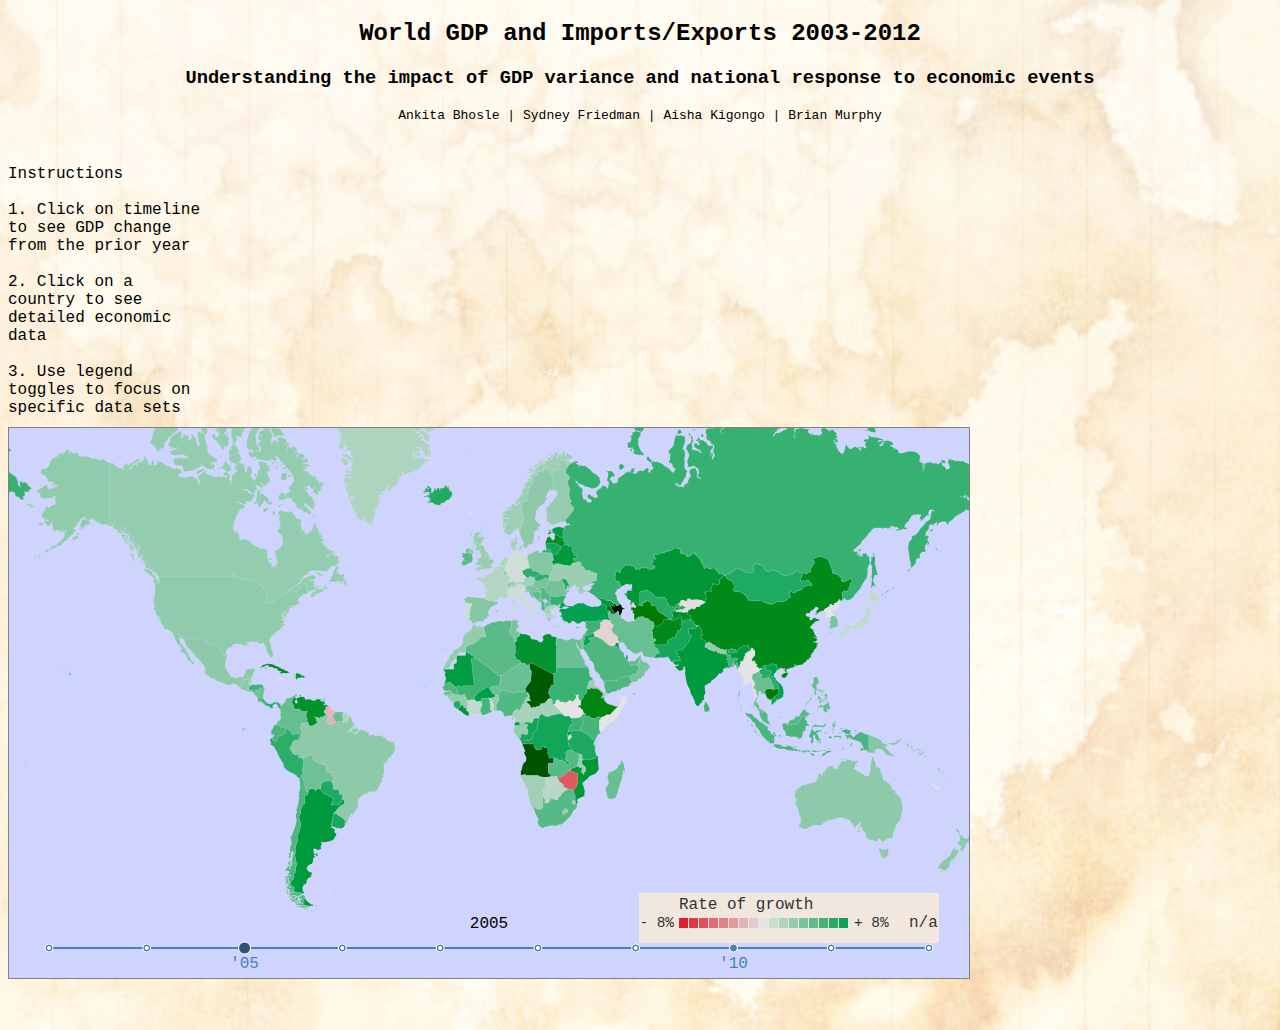
<file: worldMap/index.html>
<!DOCTYPE html>
<meta charset="utf-8">
<title>IOLabVisualizationFinalProject</title>
<style>
/*background image -BM*/
   html { 
    background: url(images/paper.jpg) no-repeat center center fixed; 
    -webkit-background-size: cover;
    -moz-background-size: cover;
    -o-background-size: cover;
    background-size: cover;
}

#chart_container {
  display:block;
  margin: auto;
  margin-bottom:30px;
  padding-left: 300px
}

svg {
     border:1px solid gray;
     /*colors SVG map background -BM*/
     background-color: #CFD4FF;
     /*adds  small margin between SVGs*/
   }

#map {
  /*centers SVG -BM*/
  display:block;
  margin-right: auto;
  /*adds  small margin between SVGs*/
  margin-bottom:5px;
  width:960px;
  height:550px;
  float:left;
}

.info {
  display:block;
  margin:1px;
  margin-right:auto;
  background-color: transparent;
  width:960px;
  font-family:courier;

}

.info p {
  display:block;
  margin:1px;
  margin-right:auto;
  background-color: transparent;
  width:960px;
  font-family:courier;
}
#labeltwo{
  clear:both;
  text-align: center;
  padding-left: 130px;
}

#option {
  display:block;
  margin:1px;
  margin-right:auto;
  background-color: transparent;
  width:960px;
  font-family:courier;
  padding-left: 130px;
  text-align: center;
}

/*diff color for barchart -BM*/
   #barchart {
    background-color: white;
    margin-bottom:50px;
   }


.country {
 /* fill: #ccc;*/
  stroke: #fff;
  stroke-width: .1px;
  stroke-linejoin: round;
  cursor: pointer;
}

.hidden { 
  display: none; 
}
div.tooltip {
  color: #222; 
  background: #fff; 
  padding: .5em; 
  text-shadow: #f5f5f5 0 1px 0;
  border-radius: 2px; 
  box-shadow: 0px 0px 2px 0px #a6a6a6; 
  opacity: 0.9; 
  position: absolute;
}

rect {
  fill: none;
  pointer-events: all;
}

  #timeline rect {
    fill: #CFD4FF;
    stroke: none;
    stroke-width: 0;    
  }
  #timeline path {
    stroke: steelBlue;
    fill: steelBlue;
    stroke-width: 2px;
  }
  #timeline .year-marker {
    stroke: white;
    stroke-width: 1px;
    fill: steelBlue;
  }
  #timeline .year-tick {
    stroke: none;
    stroke-width: 0;
    fill: white;
  }
  #timeline .year-tick-label {
    fill: steelBlue;
    font-size: 1em;
    cursor: pointer;
    /*font for timeline -BM*/
    font-family:courier;
  }

  /*font for timeline -BM*/
  #timeline .year-label {
    font-family:courier;
  }
  #timeline .year-nav {
    font-family:courier;
  }

  .legend text{
    fill:#333333;
    font-family:courier;
  }
  .clearDiv{
    clear:both;
  }

  /*Page Format - BM*/

#titleinfo {
  text-align:center;
  font-family:courier;
  width:auto;
  margin:auto;
  margin-bottom:0px;
}

#titleinfo p{
  font-family:courier;
  font-size:small;
}

#setupinfo p {
  font-size:small;
  width: 200px;
  float:right;
  margin: 10px;
  margin-top: 10px;
  margin-left:auto;
  text-align:left;
  font-family: courier;
  font-size:medium;
  float: left;
  padding-right: 100px;
}

.x_label {display:none;}

</style>


<link type="text/css" rel="stylesheet" href="_css/style.css">
<script src="d3/d3.v3.min.js"></script>
<script src="d3/queue.v1.min.js"></script>
<script src="d3/topojson.js"></script>
<script type="text/javascript" src="_js/jquery-1.10.2.min.js"></script>
<script src="_js/rickshaw.min.js"></script>
<!--Set up the HTML body-->
<body>
  
  <div id="titleinfo">
    <h2>World GDP and Imports/Exports 2003-2012</h2>
    <h3>Understanding the impact of GDP variance and national response to economic events</h3>
    <p>Ankita Bhosle | Sydney Friedman | Aisha Kigongo | Brian Murphy</p><br>
  </div>
<div id="option" class='info'>
  <p>
</div>
<div id="setupinfo">
    <p>Instructions<br><br>

    1. Click on timeline to see GDP change from the prior year<br><br>

    2. Click on a country to see detailed economic data<br><br>

    3. Use legend toggles to focus on specific data sets</p>
</div>
<!--Set up the map of the world-->
<div id="map"></div>
<div id="labeltwo" class='info'>
</div>
<!--Set up the chart that will show the GDP vs. Imports vs. Exports-->
<div id="chart_container">
  <div id="chart"></div>
  <!--Allows the person to select which data they would like to see on the chart-->
  <div id="legend_container">
    <div id="smoother" title="Smoothing"></div>
    <div id="legend"></div>
  </div>
  <div id="slider"></div>
</div>
</body>
<script>
// The SVG container
var width  = 960,
    height = 550,
    active,
    year=2005

var color = d3.scale.category10();

var projection = d3.geo.mercator()
                .translate([480, 300])
                .scale(970);

var path = d3.geo.path()
    .projection(projection);

var svg = d3.select("#map").append("svg")
    .attr("width", width)
    .attr("height", height)
    .attr("viewBox", "0 0 960 550")
    .attr("preserveAspectRatio", "yes");

svg.append("rect")
    .attr("width", width)
    .attr("height", height)
    .on("click", reset);

var g = svg.append("g").attr("id", "countries");

// Set up the color scale to map GDP number into a color space
  var color = d3.scale.linear()
    .domain([-8, 0, 8])
    .range(["#de1f2e", "#e4e4e4", "#0ca454"]);

// set up timer variables
      timelineXMargin = 40;
      timelineYMargin = 30;

    function makeRange(from,to) {
        // Generate a range of numbers inclusive
          var r = new Array();
          for ( var i = from; i <= to; i++ ) {
              r.push(i);
             }
            return r;
       }

      //line for the year plots
      var tx = d3.scale.linear().range([timelineXMargin, width-timelineXMargin]);

      var xAxis = d3.svg.axis().scale(tx).orient("bottom");

      var tline = d3.svg.line()
      .x(function(d) { return tx(d); })
      .y(function(d) { return height - timelineYMargin; });


function reset() {
  g.selectAll(".active").classed("active", active = false);
  g.transition().duration(750).attr("transform", "");
  d3.select('body').select('#option').selectAll('div.info').remove();
  d3.select('body').select('#chart_container').selectAll('div').remove();
  d3.select('body').select('#chart_container').append('div').attr("id","chart");
  d3.select('body').select('#chart_container').append('div').attr("id","legend_container").append('div').attr("id","smoother");
  d3.select('body').select('#chart_container').select("#legend_container").append('div').attr("id","legend");
  d3.select('body').select('#chart_container').append('div').attr("id","slider");
  d3.select('body').select('#labeltwo').text(String(""));

}
/* The following helper functions map the different gdp, country codes, files together to assist in 
finding the data for a given country using its country code. */

function growthIn(d,nm,gw){
  var gdp;
  var t3 =  nm.filter(function(n){return n['numeric'] == d.id})[0];
  if (typeof t3 === "undefined" || t3.length ==0){
       gdp = t3;

    } else {
      gdp = gw.filter(function(n){ return n['Country Code'] == t3['3code']})[0];

    }
  
  return gdp;
}
function growthColor(d,year,nm,gw){

        var cgdp = growthIn(d,nm,gw);
        if (typeof cgdp === 'undefined' || cgdp.length == 0 ) {
         //console.log("Unavailable")
          return "url(#undefined)";
         }
           return color(Number(cgdp[year]).toFixed(1));

            }
function growthLabel(d,year,nm,gw){
      var cgdp = growthIn(d,nm,gw);
      if (typeof cgdp === 'undefined' || cgdp.length == 0 ) {
          return "Unavailable"
        }
      return cgdp['CountryName'] + ": " 
      + String(Number(cgdp[year]).toFixed(1)) 
      + "%";
       }


//Transitions
function timeclick(y,nm,gw) {

    transitionToYear(y,nm,gw);
    return false;
  }

  function transitionToYear(y,nw,gw) {
      // delay the map transition to set a starting value for undefined 
      // fills. otherwise the pattern is replaced by black first 
      // webkit flickers when transitioning from pattern to pattern
      // source: Philip Dhow : mbostock.com
      console.log(y);
      year = y;
      function colorCheck() {  
          if ( d3.select(this).attr('fill') == 'url(#undefined)' ) {
                d3.select(this).attr('fill', '#e4e4e4');
              }
          }

      g.selectAll(".country")
         .transition().delay(1).duration(1000)
         .each("start", colorCheck)
         .attr('fill', function(d) { return growthColor(d,y,nw,gw); });
                                        
      g.selectAll(".country")
        .select('title')
        .text(function(d) { return growthLabel(d,y,nw,gw); });

        timeline.select('.selected')
            .classed('selected',false)
            .select('.year-marker')                            
            .transition().delay(1).duration(1000)
            .style('fill','steelBlue')
            .attr('r',4);

        timeline.select('#year'+String(y))
            .classed('selected',true)
            .transition().delay(1).duration(1000)
            .select('.year-marker')
            .style('fill','#2e5270')
            .attr('r',6);

        timeline.select('.year-label')
            .transition()
            .duration(1000)
            .text(String(year));
  }

queue()
    .defer(d3.json, "data/world-50m.json")
    .defer(d3.csv, "data/country-codes.csv")
    .defer(d3.csv, "data/world-gdp-growth.csv")
    .await(ready);

function ready(error, world, names,growth) {

  var countries = topojson.object(world, world.objects.countries).geometries,
      neighbors = topojson.neighbors(world, countries),
      i = -1,
      n = countries.length;

  countries.forEach(function(d) { 
    var tryit = names.filter(function(n) { return d.id == n.numeric; })[0];
    //console.log(tryit);
    if (typeof tryit === "undefined"){
      d.name = "Undefined";
      //console.log(d);
    } else {
      d.name = tryit.name; 
    }
  });

var country = g.selectAll(".country").data(countries);

  country
   .enter()
    .insert("path")
    .attr("class", "country")    
      .attr("title", function(d,i) { return d.name; })
      .attr("d", path)
      .on("click", clicked)
      .attr('fill', function(d){return growthColor(d,year,names,growth);})
      .attr('stroke','##fff')
      .append("title")
              .text(function(d){return growthLabel(d,year,names,growth)});

     //Custom interface for timeline
     timeRange = makeRange(2003,2012); // temp hardcoded
     tx.domain(d3.extent(timeRange, function(d) { return d; }));

            timeline = svg.append('g')
            .attr('id','timeline')
            .attr('style','z-index:99;');

            timeline.append('rect')
            .attr('x',0)
            .attr('y',height - timelineYMargin )
            .attr('width',width)
            .attr('height',timelineYMargin);

            timeline.append('path')
            .attr('d',tline(timeRange));

            var tgs = timeline.selectAll('.year-marker')
            .data(timeRange)
            .enter().append('g')
            .attr('class','year-group')
            .attr('id', function(d) { return 'year'+String(d); })
            .on("click",function(d){timeclick(d,names,growth);});

            tgs.append("circle")
            .attr('class','year-marker')
            .attr("cx", function(d) { return tx(d); }) 
            .attr("cy", function(d) { return height-timelineYMargin; }) 
            .attr("r",4);

            tgs.filter(function(d,i) { return (d%5); })
            .append('circle')
            .attr('class','year-tick')
            .attr("cx", function(d) { return tx(d); }) 
            .attr("cy", function(d) { return height-timelineYMargin; }) 
            .attr("r",2);

            timeline.selectAll('.year-tick-label')
            .data(timeRange.filter(function(d){ return !(d%5) && !(d==2003); }))
            .enter().append("text")
            .attr('class','year-tick-label')
            .attr('text-anchor','middle')
            .attr("x", function(d) { return tx(d); }) 
            .attr("y", function(d) { return height-timelineYMargin+20; }) 
            .on("click",timeclick)
            .text(function(d){ 
              if ( d%100==0 ) return String(d);
              return "'"+String(d).slice(2); 
            });

            timeline.selectAll(".year-group") 
            .on("mouseover", function(d){
              d3.select(this).select('.year-marker') 
              .transition() 
              .attr("r",6);
            })
            .on("mouseout", function(d){
              var r = d3.select(this).classed('selected') ? 6 : 4;
              d3.select(this).select('.year-marker') 
              .transition() 
              .attr("r",r);
            });

            timeline.select('#year'+String(year))
            .classed('selected',true)
            .select('.year-marker')
            .style('fill','#2e5270')
            .attr('r',6);

            timeline.append('text')
            .text(String(year))
            .attr('class','year-label')
            .attr("text-anchor", "middle")
            .attr('x',width/2)
            .attr('y',height-50);

// Add a legend


// on click helper function
function clicked(d) {
  d3.select('body').select('#option').selectAll('div.info').remove();
  if (active === d) return reset();
  g.selectAll(".active").classed("active", false);
  d3.select(this).classed("active", active = d);

  d3.select('body').select('#labeltwo')
    .text(String("Export and Import of Goods and Services Over Time (% of GDP)"));

  console.log(d);
  var b = path.bounds(d);

  console.log(b);
  g.transition().duration(750).attr("transform",
      "translate(" + projection.translate() + ")"
      + "scale(" + .95 / Math.max((b[1][0] - b[0][0]) / width, (b[1][1] - b[0][1]) / height) + ")"
      + "translate(" + -(b[1][0] + b[0][0]) / 2 + "," + -(b[1][1] + b[0][1]) / 2 + ")");

  d3.select('body').select('#option')
    .text(function(e){
      gdp = growthIn(d,names,growth);
      console.log(gdp);
      world = growth.filter(function(n){ return n['Country Code'] =='WLD'})[0];

      return "Global GDP: "+Number(world[year]).toFixed(2)+"%, Country: "+d.name+", GDP: "+Number(gdp[year]).toFixed(2)+"%";
    });
    
  d3.select('body').select('#option').selectAll('div.info').remove();
  d3.select('body').select('#chart_container').selectAll('div').remove();
  d3.select('body').select('#chart_container').append('div').attr("id","chart");
  d3.select('body').select('#chart_container').append('div').attr("id","legend_container").append('div').attr("id","smoother");
  d3.select('body').select('#chart_container').select("#legend_container").append('div').attr("id","legend");
  d3.select('body').select('#chart_container').append('div').attr("id","slider");
    drawlinegraph(growthIn(d,names,growth));

  
}
}

// Define the legend as part of the global map

var growthPoints = makeRange(-8,8);
var ly = height - timelineYMargin-30;
var lc=750;

legend = svg.append('g') // svg
.attr('class','legend');

legend.append('rect')
      .attr('fill','white')
      .style('opacity',0.8)
      .style('fill','antiquewhite')
      .attr('x',lc-120)
      .attr('y',ly-25)
      .attr('width',300)
      .attr('height',50);

legend.selectAll('.growth-points')
      .data(growthPoints)
      .enter().append('rect')
      .attr('x',function(d) { return lc + d*10; })
      .style('fill',function(d) { return color(d); })
      .attr('y',ly)
      .attr('width',9)
      .attr('height',10);

legend.append('text')
      .attr('x',lc-80)
      .attr('y',ly-9)
      .attr('text-anchor','start')
      .text('Rate of growth');

legend.append('text')
      .attr('x',lc-85)
      .attr('y',ly+9)
      .attr('text-anchor','end')
      .style('font-size','0.9em')
      .text('- 8%');

legend.append('text')
      .attr('x',lc+95)
      .attr('y',ly+9)
      .attr('text-anchor','start')
      .style('font-size','0.9em')
      .text('+ 8%');

legend.append('rect')
      .style('fill','url(#undefined)')
      //.attr('fill','url(#undefined)')
      .attr('x',lc+135)
      .attr('y',ly)
      .attr('width',10)
      .attr('height',10);

legend.append('text')
      .attr('x',lc+150)
      .attr('y',ly+9)
      .text('n/a');

// Helper function to draw the line data
function drawlinegraph(d)
{
  var codeVal = d['Country Code'];
//Load file helper function
d3.loadData = function() {
  
      var loadedCallback = null;
      var toload = {};
      var data = {};
      var loaded = function(name, d) {
        delete toload[name];
        data[name] = d;
        return notifyIfAll();
      };
      var notifyIfAll = function() {
        if ((loadedCallback != null) && d3.keys(toload).length === 0) {
          loadedCallback(data);
        }
      };
      var loader = {
        json: function(name, url) {
          toload[name] = url;
          d3.json(url, function(d) {
            return loaded(name, d);
          });
          return loader;
        },
        csv: function(name, url) {
          toload[name] = url;
          d3.csv(url, function(d) {
            return loaded(name, d);
          });
          return loader;
        },
        onload: function(callback) {
          loadedCallback = callback;
          notifyIfAll();
        }
      };
      return loader;
    };

    
    d3.loadData()
      .csv('growth', 'data/world-gdp-growth.csv')
      .csv('mobile', 'data/exports.csv')
      .csv('bband', 'data/imports.csv')
      .onload(function(data) {
        console.log("Loading mobile data");
        console.log(data.mobile);
        console.log("Loading growth data");
        console.log(data.growth);

        
        var seriesData = [ [], [],[] ];

          for (var i = 0; i <= data.growth.length - 1; i++) 
        {
          for (var j = 2005; j<=2011; j++)
      {
      if(data.growth[i]["Country Code"] == codeVal)
      seriesData[1].push({'x':j,'y':parseFloat(parseFloat(data.growth[i][j]).toFixed(2))});  
      };
    };


        for (var i = 0; i <= data.mobile.length - 1; i++) 
        {
          for (var j = 2005; j<=2011; j++)
      {
      if(data.mobile[i]["Country Code"] == codeVal)
      seriesData[0].push({'x':j,'y':parseFloat(parseFloat(data.mobile[i][j]).toFixed(2))});   
      
      };
    };

    for (var i = 0; i <= data.bband.length - 1; i++) 
        {
          for (var j = 2005; j<=2011; j++)
      {
      if(data.bband[i]["Country Code"] == codeVal)
      seriesData[2].push({'x':j,'y':parseFloat(parseFloat(data.bband[i][j]).toFixed(2))}); 
      };
    };

    console.log(seriesData);

    // instantiate our graph!
    a = [{'x':10,'y':20}];

// Use Rickshaw d3 library
// www.code.shutterstock.com/rickshaw/examples
var graph = new Rickshaw.Graph( {
  element: document.getElementById("chart"),
  width: 960,
  height: 350,
  renderer: 'line',
  min:'auto',
  series: [
    {
      color: "#c05020",
      data: seriesData[0],
      name: 'Exports % of GDP'
    }, {
      color: "#30c020",
      data: seriesData[1],
      name: 'GDP Growth Percentage'
    },{
      color: "#3333c0",
      data: seriesData[2],
      name: 'Imports % of GDP'
    },

  ]
} );

var format = function(n) {

  var map = {
    2005: '2005',
    2006: '2006',
    2007: '2007',
    2008: '2008',
    2009: '2009',
    2010: '2010',
    2011: '2011',
    2012: '2012'
  };

  return map[n];
}

graph.render();

var hoverDetail = new Rickshaw.Graph.HoverDetail( {
  graph: graph,
  formatter: function(series,x,y){
    return series.name + ":GDP "+y+"%";
  }
} );

var legend = new Rickshaw.Graph.Legend( {
  graph: graph,
  element: document.getElementById('legend')

} );

var shelving = new Rickshaw.Graph.Behavior.Series.Toggle( {
  graph: graph,
  legend: legend
} );

var axes = new Rickshaw.Graph.Axis.X( {
  graph: graph
} );
axes.render();

console.log(axes);
var yaxes = new Rickshaw.Graph.Axis.Y( {
  graph: graph
} );
yaxes.render();   
          
          });

}
</script>
</file>
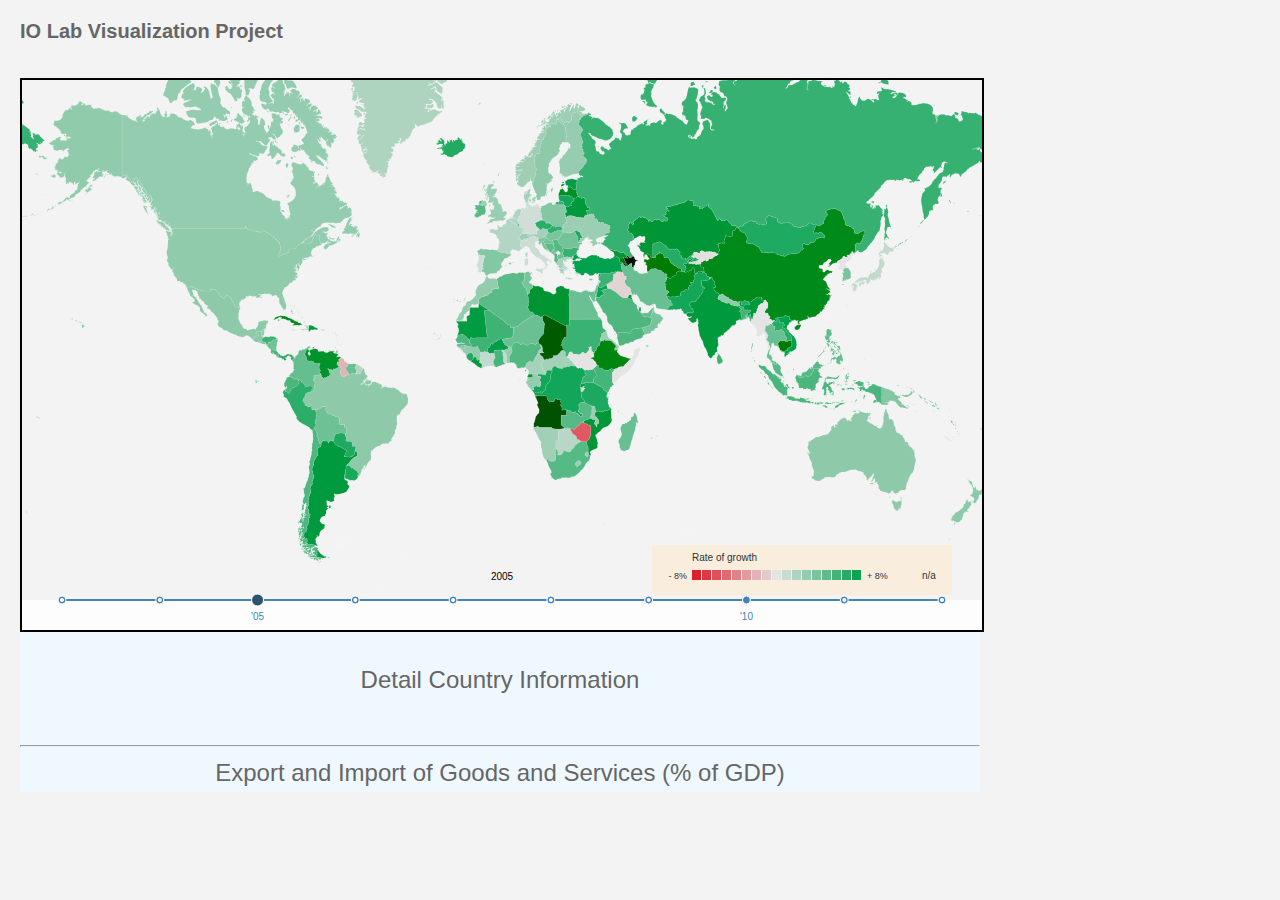
<file: worldMap/index_backup.html>
<!DOCTYPE html>
<meta charset="utf-8">
<title>IOLabVisualizationFinalProject</title>
<style>
body { 
  color: #666; 
  background: #f3f3f3; 
  font: normal 10px "Helvetica Neue", Helvetica, sans-serif; 
  margin: 2em; 
}
#map {
  border:2px solid #000;
  width:960px;
  height:550px;
}
.country {
 /* fill: #ccc;*/
  stroke: #fff;
  stroke-width: .1px;
  stroke-linejoin: round;
  cursor: pointer;
}

.hidden { 
  display: none; 
}
div.tooltip {
  color: #222; 
  background: #fff; 
  padding: .5em; 
  text-shadow: #f5f5f5 0 1px 0;
  border-radius: 2px; 
  box-shadow: 0px 0px 2px 0px #a6a6a6; 
  opacity: 0.9; 
  position: absolute;
}
/*  color: #222; 
  background: #fff;
  font-size: x-large; 
  padding: .5em; 
  text-shadow: #f5f5f5 0 1px 0;
  border-radius: 2px; 
  box-shadow: 0px 0px 2px 0px #a6a6a6; 
  opacity: 0.9; 
  position: absolute;
  //width: 120px;
}*/


rect {
  fill: none;
  pointer-events: all;
}
.info{
  padding-top: 10px;
  max-height: 120px;
  font-size: 20px;
  background-color: aliceblue;
  padding-bottom: 5px;
  font-size: x-large;
  text-align:center;
  width:960px;
}

  #timeline rect {
    fill: white;
    stroke: none;
    stroke-width: 0;
    opacity: 0.8;
  }
  #timeline path {
    stroke: steelBlue;
    fill: steelBlue;
    stroke-width: 2px;
  }
  #timeline .year-marker {
    stroke: white;
    stroke-width: 1px;
    fill: steelBlue;
  }
  #timeline .year-tick {
    stroke: none;
    stroke-width: 0;
    fill: white;
  }
  #timeline .year-tick-label {
    fill: steelBlue;
    font-size: 1em;
    cursor: pointer;
  }
  .legend text{
    fill:#333333;
  }
  .clearDiv{
    clear:both;
  }

</style>
<link type="text/css" rel="stylesheet" href="_css/style.css">
<script src="d3/d3.v3.min.js"></script>
<script src="d3/queue.v1.min.js"></script>
<script src="d3/topojson.js"></script>
<script type="text/javascript" src="_js/jquery-1.10.2.min.js"></script>
<script src="_js/rickshaw.min.js"></script>
<body>
<h1>IO Lab Visualization Project</h1>
<br><br>
<div id="map"></div>
<div id="option" class='info'>
  <p> Detail Country Information
</div>
<div class='info'>
  <hr>
  Export and Import of Goods and Services (% of GDP)</div>
<div id="chart_container">
  <div id="chart"></div>
  <div id="legend_container">
    <div id="smoother" title="Smoothing"></div>
    <div id="legend"></div>
  </div>
  <div id="slider"></div>
</div>

<script>
// The SVG container
var width  = 960,
    height = 550,
    active,
    year=2005

var color = d3.scale.category10();

var projection = d3.geo.mercator()
                .translate([480, 300])
                .scale(970);

var path = d3.geo.path()
    .projection(projection);

var svg = d3.select("#map").append("svg")
    .attr("width", width)
    .attr("height", height);

svg.append("rect")
    .attr("width", width)
    .attr("height", height)
    .on("click", reset);

var g = svg.append("g").attr("id", "countries");

// Set up the color scale to map GDP number into a color space
  var color = d3.scale.linear()
    .domain([-8, 0, 8])
    .range(["#de1f2e", "#e4e4e4", "#0ca454"]);

// set up timer variables
      timelineXMargin = 40;
      timelineYMargin = 30;

    function makeRange(from,to) {
        // Generate a range of numbers inclusive
          var r = new Array();
          for ( var i = from; i <= to; i++ ) {
              r.push(i);
             }
            return r;
       }

      //line for the year plots
      var tx = d3.scale.linear().range([timelineXMargin, width-timelineXMargin]);

      var xAxis = d3.svg.axis().scale(tx).orient("bottom");

      var tline = d3.svg.line()
      .x(function(d) { return tx(d); })
      .y(function(d) { return height - timelineYMargin; });


function reset() {
  g.selectAll(".active").classed("active", active = false);
  g.transition().duration(750).attr("transform", "");
  d3.select('body').select('#option').selectAll('div.info').remove();
  d3.select('body').select('#chart_container').selectAll('div').remove();
  d3.select('body').select('#chart_container').append('div').attr("id","chart");
  d3.select('body').select('#chart_container').append('div').attr("id","legend_container").append('div').attr("id","smoother");
  d3.select('body').select('#chart_container').select("#legend_container").append('div').attr("id","legend");
  d3.select('body').select('#chart_container').append('div').attr("id","slider");

}

function growthIn(d,nm,gw){
  var gdp;
  var t3 =  nm.filter(function(n){return n['numeric'] == d.id})[0];
  //console.log(t3);
  //var gdp = gw.filter(function(n){ return n['Country Code'] == (t3[0]['3code'])});
  if (typeof t3 === "undefined" || t3.length ==0){
       gdp = t3;
      //console.log(d);
    } else {
      gdp = gw.filter(function(n){ return n['Country Code'] == t3['3code']})[0];
      //console.log(gdp);
      //return gdp;
    }
  
  return gdp;
}
function growthColor(d,year,nm,gw){

        var cgdp = growthIn(d,nm,gw);
        if (typeof cgdp === 'undefined' || cgdp.length == 0 ) {
         //console.log("Unavailable")
          return "url(#undefined)";
         }
           return color(Number(cgdp[year]).toFixed(1));

            }
function growthLabel(d,year,nm,gw){
      var cgdp = growthIn(d,nm,gw);
      if (typeof cgdp === 'undefined' || cgdp.length == 0 ) {
          return "Unavailable"
        }
      return cgdp['CountryName'] + ": " 
      + String(Number(cgdp[year]).toFixed(1)) 
      + "%";
       }


//Transitions
function timeclick(y,nm,gw) {

    transitionToYear(y,nm,gw);
    //yea
    return false;
  }

  function transitionToYear(y,nw,gw) {
      // delay the map transition to set a starting value for undefined 
      // fills. otherwise the pattern is replaced by black first 
      // webkit flickers when transitioning from pattern to pattern
      console.log(y);
      year = y;
      function colorCheck() {  
          if ( d3.select(this).attr('fill') == 'url(#undefined)' ) {
                d3.select(this).attr('fill', '#e4e4e4');
              }
          }

      g.selectAll(".country")
         .transition().delay(1).duration(1000)
         .each("start", colorCheck)
         .attr('fill', function(d) { return growthColor(d,y,nw,gw); });
                                        
      g.selectAll(".country")
        .select('title')
        .text(function(d) { return growthLabel(d,y,nw,gw); });

        timeline.select('.selected')
            .classed('selected',false)
            .select('.year-marker')                            
            .transition().delay(1).duration(1000)
            .style('fill','steelBlue')
            .attr('r',4);

        timeline.select('#year'+String(y))
            .classed('selected',true)
            .transition().delay(1).duration(1000)
            .select('.year-marker')
            .style('fill','#2e5270')
            .attr('r',6);

        timeline.select('.year-label')
            .transition()
            .duration(1000)
            .text(String(year));
  }

queue()
    .defer(d3.json, "data/world-50m.json")
    .defer(d3.csv, "data/country-codes.csv")
    .defer(d3.csv, "data/world-gdp-growth.csv")
    .await(ready);

function ready(error, world, names,growth) {

  var countries = topojson.object(world, world.objects.countries).geometries,
      neighbors = topojson.neighbors(world, countries),
      i = -1,
      n = countries.length;

  countries.forEach(function(d) { 
    var tryit = names.filter(function(n) { return d.id == n.numeric; })[0];
    //console.log(tryit);
    if (typeof tryit === "undefined"){
      d.name = "Undefined";
      //console.log(d);
    } else {
      d.name = tryit.name; 
    }
  });

var country = g.selectAll(".country").data(countries);

  country
   .enter()
    .insert("path")
    .attr("class", "country")    
      .attr("title", function(d,i) { return d.name; })
      .attr("d", path)
      .on("click", clicked)
      .attr('fill', function(d){return growthColor(d,year,names,growth);})
      .attr('stroke','##fff')
      .append("title")
              .text(function(d){return growthLabel(d,year,names,growth)});

     //Custom interface for timeline
     timeRange = makeRange(2003,2012); // temp hardcoded
     tx.domain(d3.extent(timeRange, function(d) { return d; }));

            timeline = svg.append('g')
            .attr('id','timeline')
            .attr('style','z-index:99;');

            timeline.append('rect')
            .attr('x',0)
            .attr('y',height - timelineYMargin )
            .attr('width',width)
            .attr('height',timelineYMargin);

            timeline.append('path')
            .attr('d',tline(timeRange));

            var tgs = timeline.selectAll('.year-marker')
            .data(timeRange)
            .enter().append('g')
            .attr('class','year-group')
            .attr('id', function(d) { return 'year'+String(d); })
            .on("click",function(d){timeclick(d,names,growth);});

            tgs.append("circle")
            .attr('class','year-marker')
            .attr("cx", function(d) { return tx(d); }) 
            .attr("cy", function(d) { return height-timelineYMargin; }) 
            .attr("r",4);

            tgs.filter(function(d,i) { return (d%5); })
            .append('circle')
            .attr('class','year-tick')
            .attr("cx", function(d) { return tx(d); }) 
            .attr("cy", function(d) { return height-timelineYMargin; }) 
            .attr("r",2);

            timeline.selectAll('.year-tick-label')
            .data(timeRange.filter(function(d){ return !(d%5) && !(d==2003); }))
            .enter().append("text")
            .attr('class','year-tick-label')
            .attr('text-anchor','middle')
            .attr("x", function(d) { return tx(d); }) 
            .attr("y", function(d) { return height-timelineYMargin+20; }) 
            .on("click",timeclick)
            .text(function(d){ 
              if ( d%100==0 ) return String(d);
              return "'"+String(d).slice(2); 
            });

            timeline.selectAll(".year-group") 
            .on("mouseover", function(d){
              d3.select(this).select('.year-marker') 
              .transition() 
              .attr("r",6);
            })
            .on("mouseout", function(d){
              var r = d3.select(this).classed('selected') ? 6 : 4;
              d3.select(this).select('.year-marker') 
              .transition() 
              .attr("r",r);
            });

            timeline.select('#year'+String(year))
            .classed('selected',true)
            .select('.year-marker')
            .style('fill','#2e5270')
            .attr('r',6);

            timeline.append('text')
            .text(String(year))
            .attr('class','year-label')
            .attr("text-anchor", "middle")
            .attr('x',width/2)
            .attr('y',height-50);

// Add a legend


// on click helper function
function clicked(d) {
  d3.select('body').select('#option').selectAll('div.info').remove();
  if (active === d) return reset();
  g.selectAll(".active").classed("active", false);
  d3.select(this).classed("active", active = d);

  console.log(d);
  var b = path.bounds(d);

  console.log(b);
  g.transition().duration(750).attr("transform",
      "translate(" + projection.translate() + ")"
      + "scale(" + .95 / Math.max((b[1][0] - b[0][0]) / width, (b[1][1] - b[0][1]) / height) + ")"
      + "translate(" + -(b[1][0] + b[0][0]) / 2 + "," + -(b[1][1] + b[0][1]) / 2 + ")");

  d3.select('body').select('#option')
    .text(function(e){
      gdp = growthIn(d,names,growth);
      console.log(gdp);
      world = growth.filter(function(n){ return n['Country Code'] =='WLD'})[0];

      return "Global GDP : "+Number(world[year]).toFixed(2)+"%  ,Country: "+d.name+" , GDP: "+Number(gdp[year]).toFixed(2)+"%";
    });
    
    drawlinegraph(growthIn(d,names,growth));
}
}

var growthPoints = makeRange(-8,8);
var ly = height - timelineYMargin-30;
var lc=750;

legend = svg.append('g') // svg
.attr('class','legend');

legend.append('rect')
      .attr('fill','white')
      .style('opacity',0.8)
      .style('fill','antiquewhite')
      .attr('x',lc-120)
      .attr('y',ly-25)
      .attr('width',300)
      .attr('height',50);

legend.selectAll('.growth-points')
      .data(growthPoints)
      .enter().append('rect')
      .attr('x',function(d) { return lc + d*10; })
      //.attr('fill',function(d) { return color(d); })
      .style('fill',function(d) { return color(d); })
      .attr('y',ly)
      .attr('width',9)
      .attr('height',10);

legend.append('text')
      .attr('x',lc-80)
      .attr('y',ly-9)
      .attr('text-anchor','start')
      .text('Rate of growth');

legend.append('text')
      .attr('x',lc-85)
      .attr('y',ly+9)
      .attr('text-anchor','end')
      .style('font-size','0.9em')
      .text('- 8%');

legend.append('text')
      .attr('x',lc+95)
      .attr('y',ly+9)
      .attr('text-anchor','start')
      .style('font-size','0.9em')
      .text('+ 8%');

legend.append('rect')
      .style('fill','url(#undefined)')
      //.attr('fill','url(#undefined)')
      .attr('x',lc+135)
      .attr('y',ly)
      .attr('width',10)
      .attr('height',10);

legend.append('text')
      .attr('x',lc+150)
      .attr('y',ly+9)
      .text('n/a');

//
function drawlinegraph(d)
{
  var codeVal = d['Country Code'];
//Load file helper function
d3.loadData = function() {
  
      var loadedCallback = null;
      var toload = {};
      var data = {};
      var loaded = function(name, d) {
        delete toload[name];
        data[name] = d;
        return notifyIfAll();
      };
      var notifyIfAll = function() {
        if ((loadedCallback != null) && d3.keys(toload).length === 0) {
          loadedCallback(data);
        }
      };
      var loader = {
        json: function(name, url) {
          toload[name] = url;
          d3.json(url, function(d) {
            return loaded(name, d);
          });
          return loader;
        },
        csv: function(name, url) {
          toload[name] = url;
          d3.csv(url, function(d) {
            return loaded(name, d);
          });
          return loader;
        },
        onload: function(callback) {
          loadedCallback = callback;
          notifyIfAll();
        }
      };
      return loader;
    };

    
    d3.loadData()
       //console.log('here, bitch')
      .csv('growth', 'data/world-gdp-growth.csv')
      .csv('mobile', 'data/exports.csv')
      .csv('bband', 'data/imports.csv')
      .onload(function(data) {
        console.log("Loading mobile data");
        console.log(data.mobile);
        console.log("Loading growth data");
        console.log(data.growth);

        
        var seriesData = [ [], [],[] ];

          for (var i = 0; i <= data.growth.length - 1; i++) 
        {
          for (var j = 2005; j<=2011; j++)
      {
      if(data.growth[i]["Country Code"] == codeVal)
      seriesData[1].push({'x':j,'y':parseFloat(parseFloat(data.growth[i][j]).toFixed(2))});  
      };
    };


        for (var i = 0; i <= data.mobile.length - 1; i++) 
        {
          for (var j = 2005; j<=2011; j++)
      {
      if(data.mobile[i]["Country Code"] == codeVal)
      //seriesData[0].push({'x':j,'y':Math.log(parseFloat(data.mobile[i][j]).toFixed(2))});
      seriesData[0].push({'x':j,'y':parseFloat(parseFloat(data.mobile[i][j]).toFixed(2))});   
      
      };
    };

    //console.log(seriesData)

    for (var i = 0; i <= data.bband.length - 1; i++) 
        {
          for (var j = 2005; j<=2011; j++)
      {
      if(data.bband[i]["Country Code"] == codeVal)
      seriesData[2].push({'x':j,'y':parseFloat(parseFloat(data.bband[i][j]).toFixed(2))}); 
      };
    };

    console.log(seriesData);

    // instantiate our graph!
    a = [{'x':10,'y':20}];

var graph = new Rickshaw.Graph( {
  element: document.getElementById("chart"),
  width: 960,
  height: 350,
  renderer: 'line',
  min:'auto',
  series: [
    {
      color: "#c05020",
      data: seriesData[0],
      name: 'Exports % of GDP'
    }, {
      color: "#30c020",
      data: seriesData[1],
      name: 'GDP Growth Percentage'
    },{
      color: "#3333c0",
      data: seriesData[2],
      name: 'Imports % of GDP'
    },

  ]
} );

graph.render();

var hoverDetail = new Rickshaw.Graph.HoverDetail( {
  graph: graph,
  formatter: function(series,x,y){
    return series.name + ":GDP "+y+"%";
  }
} );

var legend = new Rickshaw.Graph.Legend( {
  graph: graph,
  element: document.getElementById('legend')

} );

var shelving = new Rickshaw.Graph.Behavior.Series.Toggle( {
  graph: graph,
  legend: legend
} );

var axes = new Rickshaw.Graph.Axis.X( {
  graph: graph
} );
axes.render();

console.log(axes);
var yaxes = new Rickshaw.Graph.Axis.Y( {
  graph: graph
} );
yaxes.render();   
          
          });

}
</script>
</file>
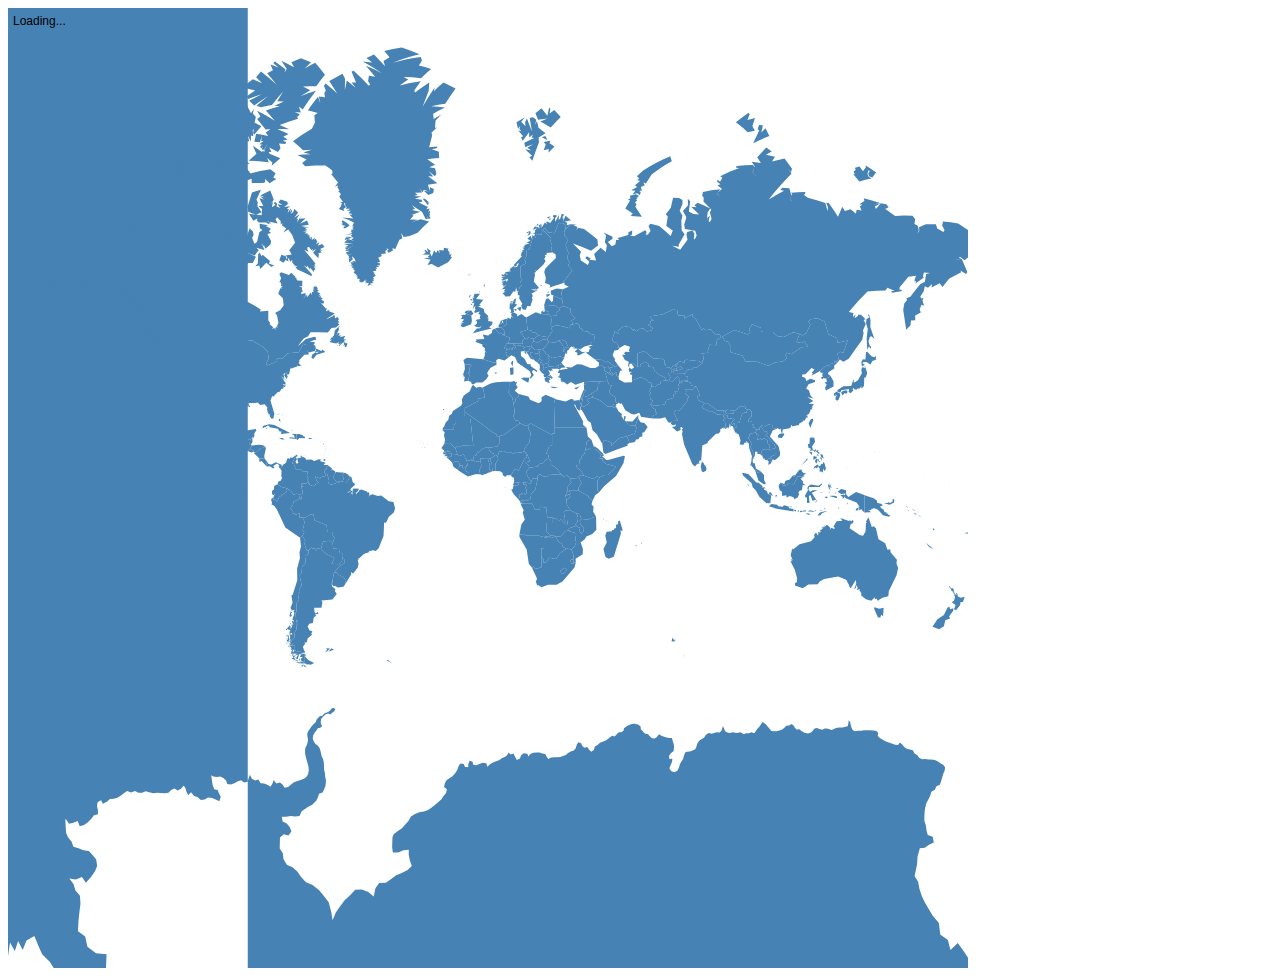
<file: worldMap/main.html>
<!DOCTYPE html>
<html lang="en">
    <head>
        <meta charset="utf-8">
        <title>D3: Setting path fills</title>
        <script type="text/javascript" src="d3/d3.v3.js"></script>
        <script type="text/javascript" src="_js/jquery-1.10.2.min.js"></script>
        <style type="text/css">
            /* No style rules here yet */       
        </style>
    </head>
    <body>
        <script type="text/javascript">

            //Width and height
            var w = 960;
            var h = 960;

            d3.loadData = function() {
                var loadedCallback = null;
                var toload = {};
                var data = {};
                var loaded = function(name, d) {
                  delete toload[name];
                  data[name] = d;
                  return notifyIfAll();
                };
                var notifyIfAll = function() {
                  if ((loadedCallback != null) && d3.keys(toload).length === 0) {
                    loadedCallback(data);
                  }
                };
                var loader = {
                  json: function(name, url) {
                    toload[name] = url;
                    d3.json(url, function(d) {
                      return loaded(name, d);
                    });
                    return loader;
                  },
                  csv: function(name, url) {
                    toload[name] = url;
                    d3.csv(url, function(d) {
                      return loaded(name, d);
                    });
                    return loader;
                  },
                  onload: function(callback) {
                    loadedCallback = callback;
                    notifyIfAll();
                  }
                };
                return loader;
            };
            //Define map projection
            // var projection = d3.geo.mercator()
            //                        .translate([w/2, h/2])
            //                        .scale([150]);

            //var width = 960,
            //height = 960;

            var projection = d3.geo.mercator()
                    .scale((w + 1) / 2 / Math.PI)
                    .translate([w / 2, h / 2])
                    .precision(.1);

            //Define path generator
            var path = d3.geo.path()
                             .projection(projection);

            // Set up the color
            var color = d3.scale.linear()
                            .domain([-8,0,8])
                            .range(["#de1fZe", "#e4e4e4", "#0ca454"]);

            //Create SVG element
            var svg = d3.select("body")
                        .append("svg")
                        .attr("width", w)
                        .attr("height", h);

            var countries = svg.append("g").attr("id","countries");

            svg.append("text")
                      .attr("id", "loading")
                      .attr("x", 5)
                      .attr("y",17)
                      .attr("font-size", "9pt")
                      .attr("font-family", "arial")
                      .text("Loading..."); 

            //Load in GeoJSON data
            // d3.json("world-countries.json", function(json) {

            //     //Bind data and create one path per GeoJSON feature
            //     svg.selectAll("path")
            //        .data(json.features)
            //        .enter()
            //        .append("path")
            //        .attr("d", path)
            //        .style("fill", "steelblue");

            // });
            d3.loadData()
                .json('countries','world-countries.json')
                .onload(function(data)
                {
                    countries.selectAll("path")
                        .data(data.countries.features)
                        .enter().append("path")
                        .attr("d",path)
                        .style("fill", "steelblue");
                });

        </script>
    </body>
</html>
</file>
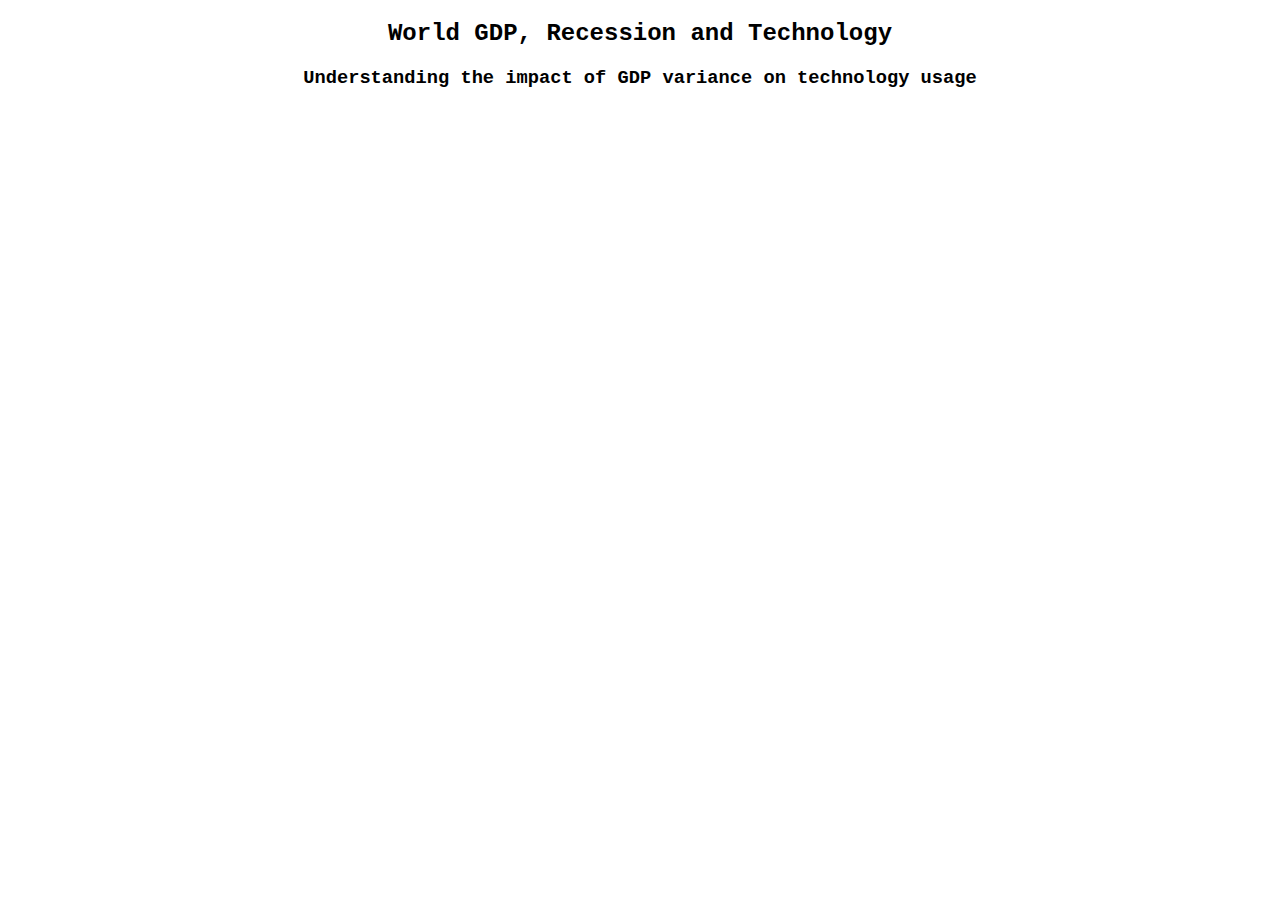
<file: worldMap/test.html>
<!DOCTYPE html>
  <meta charset="utf-8">
  <html>
  <head>
   <script type="text/javascript" src="http://mbostock.github.com/d3/d3.v2.js"></script>
   <style type="text/css">
    svg {
     border:1px solid gray;
     /*colors SVG map background*/
     background-color: #CFD4FF;

     /*centers SVG*/
     display: block;
     margin: auto;
   }

   /*diff color for barchart*/
   #barchart {
    background-color: white;
   }

   #countries path {
    /*fill: #f5f5f5;*/
    stroke: #fff;
  }

  #arcs path {
    fill: none;
    stroke-opacity: .9;
  }
  #undefined .background {
    fill: #e4e4e4;
    stroke: none;
    stroke-width: 0;
  }
  #timeline rect {
    fill: #CFD4FF;
    stroke: none;
    stroke-width: 0;
    opacity: 0.8;
  }
  #timeline path {
    stroke: steelBlue;
    fill: steelBlue;
    stroke-width: 2px;
  }
  #timeline .year-marker {
    stroke: white;
    stroke-width: 1px;
    fill: steelBlue;
  }
  #timeline .year-tick {
    stroke: none;
    stroke-width: 0;
    fill: white;
  }
  #timeline .year-tick-label {
    fill: steelBlue;
    font-size: 1em;
    cursor: pointer;
  }
  .bar.positive {
  fill: steelblue;
}

.bar.negative {
  fill: brown;
}

.axis text {
  font: 10px sans-serif;
}

.axis path,
.axis line {
  fill: none;
  stroke: #000;
  shape-rendering: crispEdges;
}

/*Page Format - BM*/

#setupinfo {
  text-align:center;
  font-family:courier;
}


</style>
</head>
</head>
<body>
  <div id="setupinfo">
    <h2>World GDP, Recession and Technology</h2>
    <h3>Understanding the impact of GDP variance on technology usage</h3>


  </div>
  <div id="chart"></div>
  <script type="text/javascript">

    var year = 2003;

    var w = 960,
    h = 500;

    var bw = 960, bh=200;
    var barPadding = 1;

    var useGreatCircles = true;

    d3.loadData = function() {
      var loadedCallback = null;
      var toload = {};
      var data = {};
      var loaded = function(name, d) {
        delete toload[name];
        data[name] = d;
        return notifyIfAll();
      };
      var notifyIfAll = function() {
        if ((loadedCallback != null) && d3.keys(toload).length === 0) {
          loadedCallback(data);
        }
      };
      var loader = {
        json: function(name, url) {
          toload[name] = url;
          d3.json(url, function(d) {
            return loaded(name, d);
          });
          return loader;
        },
        csv: function(name, url) {
          toload[name] = url;
          d3.csv(url, function(d) {
            return loaded(name, d);
          });
          return loader;
        },
        onload: function(callback) {
          loadedCallback = callback;
          notifyIfAll();
        }
      };
      return loader;
    };



    var projection = d3.geo.mercator()
    .translate([480, 300])
    .scale(970);

    var path = d3.geo.path()
    .projection(projection);

      var arc = d3.geo.greatArc().precision(3) //3);

      // Set up the color scale to map GDP number into a color space
      var color = d3.scale.linear()
      .domain([-8, 0, 8])
      .range(["#de1f2e", "#e4e4e4", "#0ca454"]);

      var svg = d3.select("body").append("svg")
      .attr("width", w)
      .attr("height", h);

      //set up the svg for the bar chart

      var margin = {top: 30, right: 10, bottom: 10, left: 30},
    width = 960 - margin.left - margin.right,
    height = 250 - margin.top - margin.bottom;

      // var bsvg = d3.select("body").append("svg")
      // .attr("width", 960)
      // .attr("height", 200);
      var bsvg = d3.select("body").append("svg")
       .attr("id", "barchart")
       .attr("width", width + margin.left + margin.right)
    .attr("height", height + margin.top + margin.bottom);


      var countries = svg.append("g").attr("id", "countries");
      var centroids = svg.append("g").attr("id", "centroids");
      var arcs = svg.append("g").attr("id", "arcs");
      //var countrygrowth = bsvg.append("g").attr("id","growbar") 
      //                      .attr("transform", "translate(" + margin.left + "," + margin.top + ")"); 

      timelineXMargin = 40;
      timelineYMargin = 30;

      function makeRange(from,to) {
                                    // Generate a range of numbers inclusive
                                    var r = new Array();
                                    for ( var i = from; i <= to; i++ ) {
                                      r.push(i);
                                    }
                                    return r;
                                  }

      //line for the year plots
      var tx = d3.scale.linear().range([timelineXMargin, w-timelineXMargin]);

      var xAxis = d3.svg.axis().scale(tx).orient("bottom");

      var tline = d3.svg.line()
      .x(function(d) { return tx(d); })
      .y(function(d) { return h - timelineYMargin; });

      svg.append("text")
      .attr("id", "loading")
      .attr("x", 5)
      .attr("y", 17)
      .attr("font-size", "9pt")
      .attr("font-family", "arial")
      .text("Loading...");

      d3.loadData()
      .json('countries', 'world-countries.json')
      .csv('growth', 'world-gdp-growth.csv')
      .csv('codes', 'country-codes.csv')
      .onload(function(data) {

        d3.select("#loading").attr("visibility", "hidden");

          timeRange = makeRange(2003,2012); // temp hardcoded
          tx.domain(d3.extent(timeRange, function(d) { return d; }));

          countries.selectAll("path")
            .data(data.countries.features)
            .enter().append("path")
            .attr('id',function(d){return d.id;})
            .attr('class','gdp')
            .attr('fill', function(d){return growthColor(d,year);})
            .attr('stroke','##fff')
            .attr("d", path)
            .on("click", mapclick)
            .append("title")
              .text(function(d){return growthLabel(d,year)});
            //.style("fill", "steelblue");

            //Custom interface for timeline
            timeline = svg.append('g')
            .attr('id','timeline')
            .attr('style','z-index:99;');

            timeline.append('rect')
            .attr('x',0)
            .attr('y',h - timelineYMargin )
            .attr('width',w)
            .attr('height',timelineYMargin);

            timeline.append('path')
            .attr('d',tline(timeRange));

            var tgs = timeline.selectAll('.year-marker')
            .data(timeRange)
            .enter().append('g')
            .attr('class','year-group')
            .attr('id', function(d) { return 'year'+String(d); })
            .on("click",timeclick);

            tgs.append("circle")
            .attr('class','year-marker')
            .attr("cx", function(d) { return tx(d); }) 
            .attr("cy", function(d) { return h-timelineYMargin; }) 
            .attr("r",4);

            tgs.filter(function(d,i) { return (d%5); })
            .append('circle')
            .attr('class','year-tick')
            .attr("cx", function(d) { return tx(d); }) 
            .attr("cy", function(d) { return h-timelineYMargin; }) 
            .attr("r",2);

            timeline.selectAll('.year-tick-label')
            .data(timeRange.filter(function(d){ return !(d%5) && !(d==2003); }))
            .enter().append("text")
            .attr('class','year-tick-label')
            .attr('text-anchor','middle')
            .attr("x", function(d) { return tx(d); }) 
            .attr("y", function(d) { return h-timelineYMargin+20; }) 
            .on("click",timeclick)
            .text(function(d){ 
              if ( d%100==0 ) return String(d);
              return "'"+String(d).slice(2); 
            });

            timeline.selectAll(".year-group") 
            .on("mouseover", function(d){
              d3.select(this).select('.year-marker') 
              .transition() 
              .attr("r",6);
            })
            .on("mouseout", function(d){
              var r = d3.select(this).classed('selected') ? 6 : 4;
              d3.select(this).select('.year-marker') 
              .transition() 
              .attr("r",r);
            });

            timeline.select('#year'+String(year))
            .classed('selected',true)
            .select('.year-marker')
            .style('fill','#2e5270')
            .attr('r',6);

            timeline.append('text')
            .text(String(year))
            .attr('class','year-label')
            .attr("text-anchor", "middle")
            .attr('x',w/2)
            .attr('y',h-50);

                                                    // would be lovely to know the length of the strings in advance

                                                    timeline.append('a')
                                                    .attr('xlink:href','#')
                                                    .attr('id','previous-year')
                                                    .attr('class','year-nav')
                                                    //.on('click',navigatePrevious)
                                                    .append('text')
                                                    .attr("text-anchor", "end")
                                                    .text('Previous')
                                                    .attr('x',w/2+5)
                                                    .attr('y',h-10);

                                                    timeline.append('a')
                                                    .attr('xlink:href', '#')
                                                    .attr('id','next-year')
                                                    .attr('class','year-nav')
                                                    //.on('click',navigateNext)
                                                    .append('text')
                                                    .attr("text-anchor", "start")
                                                    .text('Next')
                                                    .attr('x',w/2+15)
                                                    .attr('y',h-10);



            // End of the world map
            ///////////////////////////////////

            ///////////////////////////////////////////////////////////
            // Helper functions
            ///////////////////////////////////////////////////////////


            function growthIn(dpt,year){
              var t3 =  data.codes.filter(function(d){return d['2code'] == dpt.id});
              var gdp = data.growth.filter(function(d){ return d['Country Code'] == (t3[0]['3code'])});
              return gdp;


            }
            function growthColor(dpt,year){

              var cgdp = growthIn(dpt,year);
              if (typeof cgdp === 'undefined' || cgdp.length == 0 ) {
                                                  //console.log("Unavailable")
                                                  return "url(#undefined)";;
                                                }
                                                return color(Number(cgdp[0][year]).toFixed(1));
                                          //else{console.log(cgdp[0][1998]);}

              //return color(ptcol);

            }

            function growthLabel(dpt,year){


              var cgdp = growthIn(dpt,year);
              if (typeof cgdp === 'undefined' || cgdp.length == 0 ) {
                return "Unavailable"
              }
              return cgdp[0]['CountryName'] + ": " 
              + String(Number(cgdp[0][year]).toFixed(1)) 
              + "%";
              
              //console.log(label);
              //return label;

            }

            function timeclick(d) {
    transitionToYear(year=d);
    return false;
  }

  function transitionToYear(y) {
                                        // delay the map transition to set a starting value for undefined
                                        // fills. otherwise the pattern is replaced by black first
                                        // webkit flickers when transitioning from pattern to pattern
                                        
                                        function colorCheck() {        
                                          if ( d3.select(this).attr('fill') == 'url(#undefined)' ) {
                                            d3.select(this).attr('fill', '#e4e4e4');
                                          }
                                        }

                                        countries.selectAll(".gdp")
                                        .transition().delay(1).duration(1000)
                                        .each("start", colorCheck)
                                        .attr('fill', function(d) { return growthColor(d,y); });
                                        
                                        countries.selectAll(".gdp")
                                        .select('title')
                                        .text(function(d) { return growthLabel(d,y); });

                                        timeline.select('.selected')
                                        .classed('selected',false)
                                        .select('.year-marker')
                                        .transition().delay(1).duration(1000)
                                        .style('fill','steelBlue')
                                        .attr('r',4);
                                        timeline.select('#year'+String(y))
                                        .classed('selected',true)
                                        .transition().delay(1).duration(1000)
                                        .select('.year-marker')
                                        .style('fill','#2e5270')
                                        .attr('r',6);
                                        timeline.select('.year-label')
                                        .transition()
                                        .duration(1000)
                                        .text(String(year));

                                        //updateGlobalInfo(y);
                                        //updateCountryInfo(selectedCountry,y);
                                      }

                ////////////////////////////////////////////////////////
            // Plotting the bar chart
            /////////////////////////////////////////////////////////
    function mapclick(dt) {
        //updateCountryInfo(d,year);
        d3.select("#growbar").remove();

        var countrygrowth = bsvg.append("g").attr("id","growbar") 
                            .attr("transform", "translate(" + margin.left + "," + margin.top + ")"); 
        selectedCountry = dt;
        var nationname = selectedCountry.properties.name;
        var selectedgdp = data.growth.filter(function(d){ return d['CountryName'] == nationname});
        //console.log(selectedgdp[0]);
        var datapercountry = growthpercountry(selectedgdp[0]);
        console.log("plotting bars");
        //Test dataset
       // var dataset = [ 5, 10, 13, 19, 21, 25, 22, 18, 15, 13,
        //        11, 12, 15, 20, 18, 17, 16, 18, 23, 25 ];

        //var yScale = d3.scale.linear()
        //            .domain([0,d3.max(datapercountry)])
        //            .range([0,bh]);

        var y0 = Math.max(Math.abs(d3.min(datapercountry)),Math.abs(d3.max(datapercountry)));
        console.log(d3.min(datapercountry));
        console.log(d3.max(datapercountry));
        console.log(y0);

        var yScale = d3.scale.linear()
                    .domain([-y0, y0])
                    .range([bh,0])
                    .nice();

        var xScale = d3.scale.ordinal()
              .domain(d3.range(datapercountry.length))
              .rangeRoundBands([0, bw], .2);

        var yAxis = d3.svg.axis()
                    .scale(yScale)
                    .orient("left");

        countrygrowth.selectAll(".bar")
          .data(datapercountry)
          .enter()
          .append("rect")
          .attr("class",function(d){return d<0 ? "bar negative":"bar positive";})
          .attr("x",function(d,i){return xScale(i);})
          //.attr("y",function(d){ return bh-(d*5);})
          .attr("y",function(d){ return yScale(Math.max(0,d));})
          .attr("width",xScale.rangeBand())
          .attr("height", function(d){return Math.abs(yScale(d) - yScale(0)); })
          .attr("fill","teal");

          countrygrowth.append("g")
                      .attr("class", "x axis")
                      .call(yAxis);

          countrygrowth.append("g")
              .attr("class", "y axis")
              .append("line")
              .attr("y1", yScale(0))
              .attr("y2", yScale(0))
              .attr("x1", 0)
              .attr("x2", bw);

        countrygrowth.selectAll(".bartext")
          .data([1995,1996,1997,1998,1999,2000,2001,2002,2003,2004,2005,2006,2007,2008,2009,2010,2011,2012])
          .enter()
          .append("text")
          .attr("class","bartext")
          .attr("x",function(d,i){return xScale(i)+xScale.rangeBand()/2;})
          //.attr("y",function(d){ return bh-(d*5);})
          .attr("y",function(d){ return yScale(0);})
          .text(function(d){ return d;})
          .attr("text-anchor","middle")
          .attr("font-family","sans-serif")
          .attr("font-size","11px")
          .attr("fill","red");

          

                                }

    function growthpercountry(t){

      var nationstat = t;
      //var intval = 1;
      //console.log(t);
      delete nationstat['CountryName'];
      delete nationstat['Country Code'];

      for (var i = 1960; i <1995; i++) {

        delete nationstat[i];
      };

      console.log(t);
      var vals = Object.keys(nationstat).map(function (key) {
        //Number(nationstat[key]).toFixed(2);
    return +(nationstat[key]);
});

      console.log(vals);
      return vals;

    }

          });


</script>
</body>
</html>
</file>
<file: worldMap/_css/style.css>
/* graph */

.rickshaw_graph {
	position: relative;
}
.rickshaw_graph svg {
	display: block;	
	overflow: hidden;
}

/* ticks */

.rickshaw_graph .x_tick {
	position: absolute;
	top: 0;
	bottom: 0;
	width: 0px;
	border-left: 1px dotted rgba(0, 0, 0, 0.2);
	pointer-events: none;
}
.rickshaw_graph .x_tick .title {
	position: absolute;
	font-size: 12px;
	font-family: Arial, sans-serif;
	opacity: 0.5;
	white-space: nowrap;
	margin-left: 3px;
	bottom: 1px;
}

/* annotations */

.rickshaw_annotation_timeline {
	height: 1px;
	border-top: 1px solid #e0e0e0;
	margin-top: 10px;
	position: relative;
}
.rickshaw_annotation_timeline .annotation {
	position: absolute;
	height: 6px;
	width: 6px;
	margin-left: -2px;
	top: -3px;
	border-radius: 5px;
	background-color: rgba(0, 0, 0, 0.25);
}
.rickshaw_graph .annotation_line {
	position: absolute;
	top: 0;
	bottom: -6px;
	width: 0px;
	border-left: 2px solid rgba(0, 0, 0, 0.3);
	display: none;
}
.rickshaw_graph .annotation_line.active {
	display: block;
}

.rickshaw_graph .annotation_range {
        background: rgba(0, 0, 0, 0.1);
        display: none;
        position: absolute;
        top: 0;
        bottom: -6px;
}
.rickshaw_graph .annotation_range.active {
        display: block;
}
.rickshaw_graph .annotation_range.active.offscreen {
        display: none;
}

.rickshaw_annotation_timeline .annotation .content {
	background: white;
	color: black;
	opacity: 0.9;
	padding: 5px 5px;
	box-shadow: 0 0 2px rgba(0, 0, 0, 0.8);
	border-radius: 3px;
	position: relative;
	z-index: 20;
	font-size: 12px;
	padding: 6px 8px 8px;
	top: 18px;
	left: -11px;
	width: 160px;
	display: none;
	cursor: pointer;
}
.rickshaw_annotation_timeline .annotation .content:before {
	content: "\25b2";
	position: absolute;
	top: -11px;
	color: white;
	text-shadow: 0 -1px 1px rgba(0, 0, 0, 0.8);
}
.rickshaw_annotation_timeline .annotation.active,
.rickshaw_annotation_timeline .annotation:hover {
	background-color: rgba(0, 0, 0, 0.8);
	cursor: none;
}
.rickshaw_annotation_timeline .annotation .content:hover {
	z-index: 50;
}
.rickshaw_annotation_timeline .annotation.active .content {
	display: block;
}
.rickshaw_annotation_timeline .annotation:hover .content {
	display: block;
	z-index: 50;
}
.rickshaw_graph .y_axis,
.rickshaw_graph  .x_axis_d3 {
	fill: none;
}
.rickshaw_graph .y_ticks .tick,
.rickshaw_graph .x_ticks_d3 .tick {
	stroke: rgba(0, 0, 0, 0.16);
	stroke-width: 2px;
	shape-rendering: crisp-edges;
	pointer-events: none;
}
.rickshaw_graph .y_grid .tick,
.rickshaw_graph .x_grid_d3 .tick {
	z-index: -1;
	stroke: rgba(0, 0, 0, 0.20);
	stroke-width: 1px;
	stroke-dasharray: 1 1;
}
.rickshaw_graph .y_grid path,
.rickshaw_graph .x_grid_d3 path  {
	fill: none;
	stroke: none;
}
.rickshaw_graph .y_ticks path,
.rickshaw_graph .x_ticks_d3 path {
	fill: none;
	stroke: #808080;
}
.rickshaw_graph .y_ticks text,
.rickshaw_graph .x_ticks_d3 text {
	opacity: 0.5;
	font-size: 12px;
	pointer-events: none;
}
.rickshaw_graph .x_tick.glow .title,
.rickshaw_graph .y_ticks.glow text {
	fill: black;
	color: black;
	text-shadow: 
		-1px 1px 0 rgba(255, 255, 255, 0.1),
		1px -1px 0 rgba(255, 255, 255, 0.1),
		1px 1px 0 rgba(255, 255, 255, 0.1),
		0px 1px 0 rgba(255, 255, 255, 0.1),
		0px -1px 0 rgba(255, 255, 255, 0.1),
		1px 0px 0 rgba(255, 255, 255, 0.1),
		-1px 0px 0 rgba(255, 255, 255, 0.1),
		-1px -1px 0 rgba(255, 255, 255, 0.1);
}
.rickshaw_graph .x_tick.inverse .title,
.rickshaw_graph .y_ticks.inverse text {
	fill: white;
	color: white;
	text-shadow: 
		-1px 1px 0 rgba(0, 0, 0, 0.8),
		1px -1px 0 rgba(0, 0, 0, 0.8),
		1px 1px 0 rgba(0, 0, 0, 0.8),
		0px 1px 0 rgba(0, 0, 0, 0.8),
		0px -1px 0 rgba(0, 0, 0, 0.8),
		1px 0px 0 rgba(0, 0, 0, 0.8),
		-1px 0px 0 rgba(0, 0, 0, 0.8),
		-1px -1px 0 rgba(0, 0, 0, 0.8);
}

.rickshaw_graph .detail {
	pointer-events: none;
	position: absolute;
	top: 0;
	z-index: 2;
	background: rgba(0, 0, 0, 0.1);
	bottom: 0;
	width: 1px;
	transition: opacity 0.25s linear;
	-moz-transition: opacity 0.25s linear;
	-o-transition: opacity 0.25s linear;
	-webkit-transition: opacity 0.25s linear;
}
.rickshaw_graph .detail.inactive {
	opacity: 0;
}
.rickshaw_graph .detail .item.active {
	opacity: 1;
}
.rickshaw_graph .detail .x_label {
	font-family: Arial, sans-serif;
	border-radius: 3px;
	padding: 6px;
	opacity: 0.5;
	border: 1px solid #e0e0e0;
	font-size: 12px;
	position: absolute;
	background: white;
	white-space: nowrap;
}
.rickshaw_graph .detail .item {
	position: absolute;
	z-index: 2;
	border-radius: 3px;
	padding: 0.25em;
	font-size: 12px;
	font-family: Arial, sans-serif;
	opacity: 0;
	background: rgba(0, 0, 0, 0.4);
	color: white;
	border: 1px solid rgba(0, 0, 0, 0.4);
	margin-left: 1em;
	margin-top: -1em;
	white-space: nowrap;
}
.rickshaw_graph .detail .item.active {
	opacity: 1;
	background: rgba(0, 0, 0, 0.8);
}
.rickshaw_graph .detail .item:before {
	content: "\25c2";
	position: absolute;
	left: -0.5em;
	color: rgba(0, 0, 0, 0.7);
	width: 0;
}
.rickshaw_graph .detail .dot {
	width: 4px;
	height: 4px;
	margin-left: -4px;
	margin-top: -3px;
	border-radius: 5px;
	position: absolute;
	box-shadow: 0 0 2px rgba(0, 0, 0, 0.6);
	background: white;
	border-width: 2px;
	border-style: solid;
	display: none;
	background-clip: padding-box;
}
.rickshaw_graph .detail .dot.active {
	display: block;
}

.rickshaw_legend {
	font-family: Arial;
	font-size: 12px;
	color: white;
	background: #404040;
	display: inline-block;
	padding: 12px 5px; 
	border-radius: 2px;
	position: relative;
}
.rickshaw_legend:hover {
	z-index: 10;
}
.rickshaw_legend .swatch {
	width: 10px;
	height: 10px;
	border: 1px solid rgba(0, 0, 0, 0.2);
}
.rickshaw_legend .line {
	clear: both;
	line-height: 140%;
	padding-right: 15px;
}
.rickshaw_legend .line .swatch {
	display: inline-block;
	margin-right: 3px;
	border-radius: 2px;
}
.rickshaw_legend .label {
	margin: 0;
	white-space: nowrap;
	display: inline;
	font-size: inherit;
	background-color: transparent;
	color: inherit;
	font-weight: normal;
	line-height: normal;
	padding: 0px;
	text-shadow: none;
}
.rickshaw_legend .action:hover {
	opacity: 0.6;
}
.rickshaw_legend .action {
	margin-right: 0.2em;
	font-size: 10px;
	opacity: 0.2;
	cursor: pointer;
	font-size: 14px;
}
.rickshaw_legend .line.disabled {
	opacity: 0.4;
}
.rickshaw_legend ul {
	list-style-type: none;
	margin: 0;
	padding: 0;
	margin: 2px;
	cursor: pointer;
}
.rickshaw_legend li {
	padding: 0 0 0 2px;
	min-width: 80px;
	white-space: nowrap;
}
.rickshaw_legend li:hover {
	background: rgba(255, 255, 255, 0.08);
	border-radius: 3px;
}
.rickshaw_legend li:active {
	background: rgba(255, 255, 255, 0.2);
	border-radius: 3px;
}

div, span, p, td {
	font-family: Arial, sans-serif;
}
#chart {
	display: inline-block;
}
#legend {
	display: inline-block;
	position: relative;
	left: 8px;
}
#legend_container {
	position: absolute;
	right: 0;
	bottom: 26px;
	width: 0;
}
#chart_container {
	float: left;
	position: relative;
}
</file>
